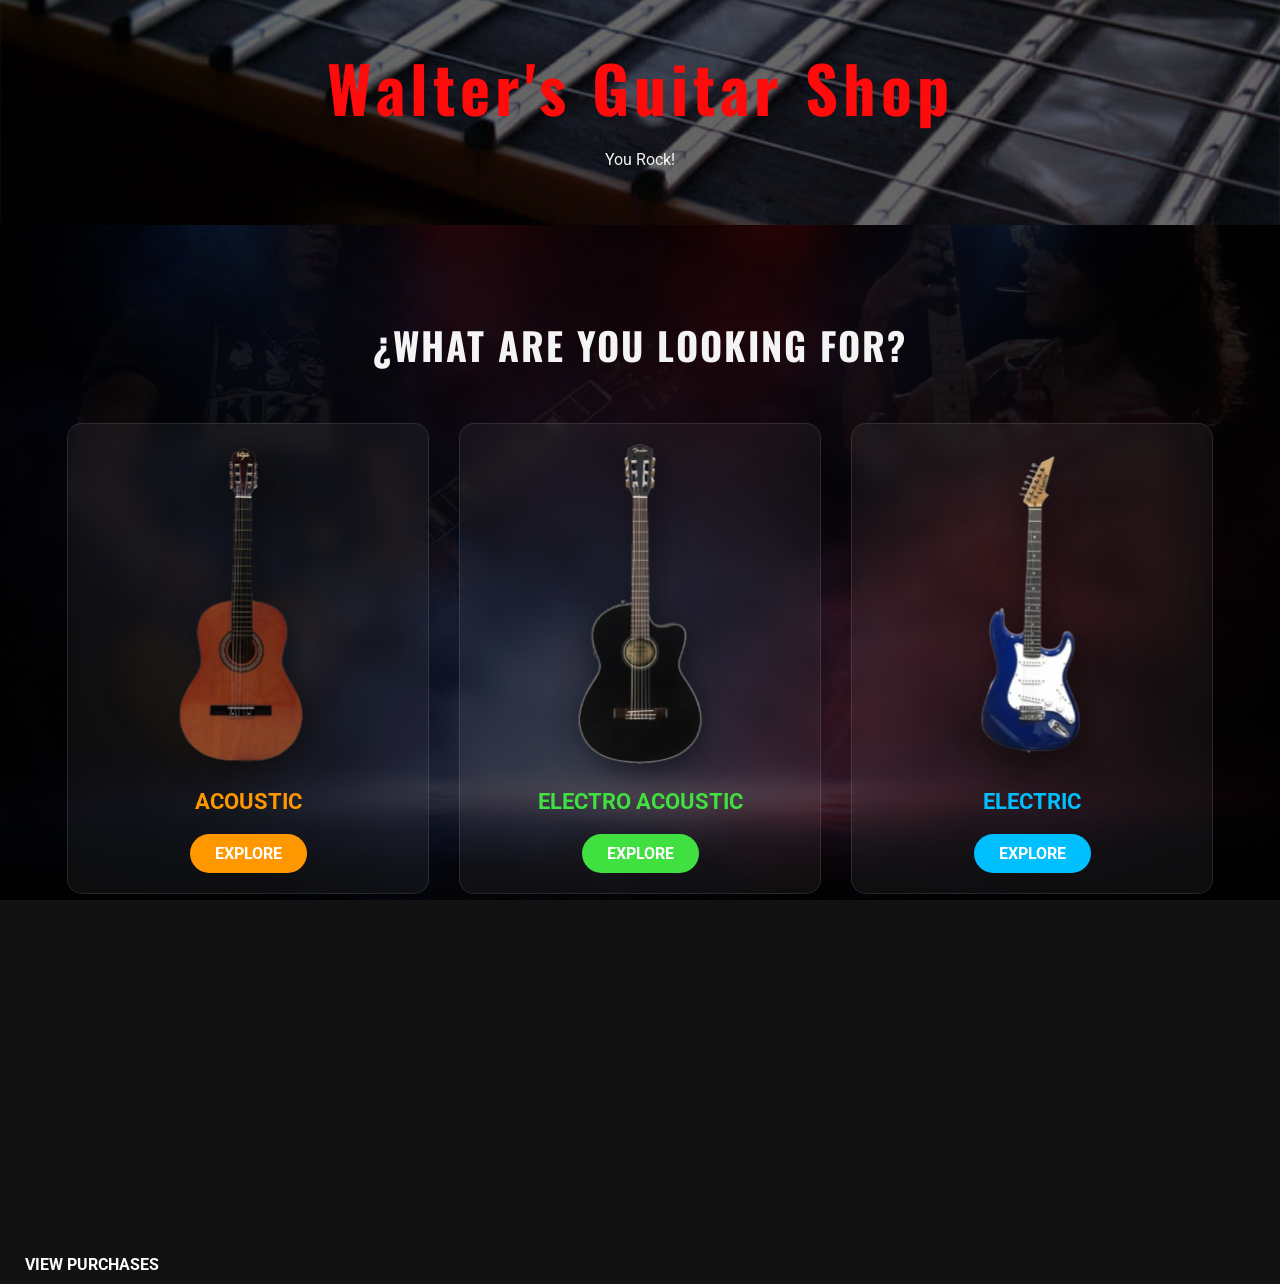
<file: index.html>
<!DOCTYPE html>
<html lang="es">
<head>
    <meta charset="UTF-8">
    <meta name="viewport" content="width=device-width, initial-scale=1.0">
    <title>| Walter's Guitar Shop |</title>
    <link rel="stylesheet" href="styles/styles.css">
    <link rel="stylesheet" href="/styles/responsive.css">
    <link href="https://fonts.googleapis.com/css2?family=Oswald:wght@400;700&family=Roboto:wght@300;400&display=swap" rel="stylesheet">
</head>
<body>

    <header>
        <div>
            <h1>Walter's Guitar Shop</h1>
            <p>You Rock!</p>
        </div>
    </header>

    <section class="guita">
        <h2 class="section-title">¿WHAT ARE YOU LOOKING FOR?</h2>

        <div class="contenedor-guitarras">

            <div class="card">
                <div class="card-image">
                    <a href="content/ac.html">
                        <img src="images/acoustic.png" alt="Acoustic Guitar">
                    </a>
                </div>
                <div class="card-info">
                    <p class="acoustic">ACOUSTIC</p>
                    <a href="content/ac.html" class="boton boton-acoustic">Explore</a>
                </div>
            </div>

            <div class="card">
                <div class="card-image">
                    <a href="content/ea.html">
                        <img src="images/electro.png" alt="Electro Acoustic">
                    </a>
                </div>
                <div class="card-info">
                    <p class="electro">ELECTRO ACOUSTIC</p>
                    <a href="content/ea.html" class="boton boton-electro">Explore</a>
                </div>
            </div>

            <div class="card">
                <div class="card-image">
                    <a href="content/el.html">
                        <img src="images/electric.png" alt="Electric Guitar">
                    </a>
                </div>
                <div class="card-info">
                    <p class="electric">ELECTRIC</p>
                    <a href="content/el.html" class="boton boton-electric">Explore</a>
                </div>
            </div>

        </div>
    </section>


    <a href="content/historial.html" class="boton">
        View Purchases
    </a>
    
    <script src="jvscript/script.js"></script>
</body>
</html>
</file>
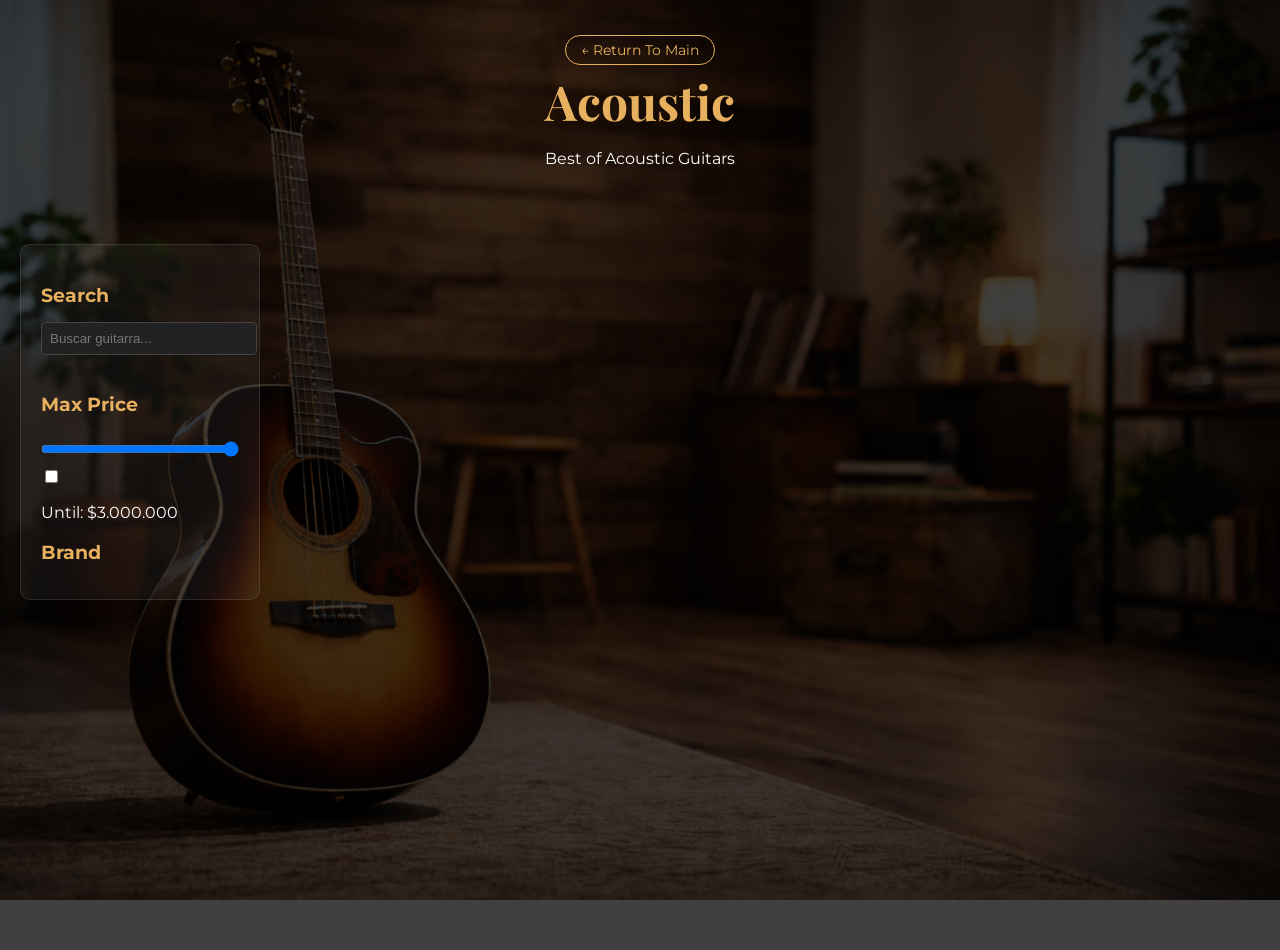
<file: content/ac.html>
<!DOCTYPE html>
<html lang="es">
<head>
    <meta charset="UTF-8">
    <meta name="viewport" content="width=device-width, initial-scale=1.0">
    <title>Acoustic Collection | Walter's Guitar Shop</title>
    <link rel="stylesheet" href="../styles/acstyle.css">
    <link rel="stylesheet" href="/styles/responsive.css">
    <link href="https://fonts.googleapis.com/css2?family=Montserrat:wght@400;700&family=Playfair+Display:wght@700&display=swap" rel="stylesheet">
</head>

<body>
    <div class="transparencia">
        <header>
            <a href="../index.html" class="volver-inicio">← Return To Main</a>
            <h1>Acoustic</h1>

            <p class="subtitle">
                Best of Acoustic Guitars
            </p>
        </header>


        <main class="contenedor-principal">
            <aside class="sidebar">
                <div class="sidebar-caja">
                    <h3>Search</h3>
                    <input id="searchInput" type="text" placeholder="Buscar guitarra...">
                    
                    <h3>Max Price</h3>
                    <input 
                        type="range"
                        id="priceSlider"
                        min="0"
                        max="3000000"
                        step="50000"
                        value="3000000"
                    >
                    <label>
                        <input type="checkbox" id="activarPrecio">
                    </label>
                    
                    <p> Until: <span id="priceValue">$3.000.000</span> </p>
                    <h3>Brand</h3>
                    <div id="brandFilters"></div>
                </div>
            </aside>

            <div class="contenido">
                <section class="productos" id="contenedor-guitarras"></section>
                <div id="paginacion" class="paginacion"></div>
            </div>
        </main>

    </div>
    <script src="../jvscript/script.js"></script>
</body>
</html>
</file>
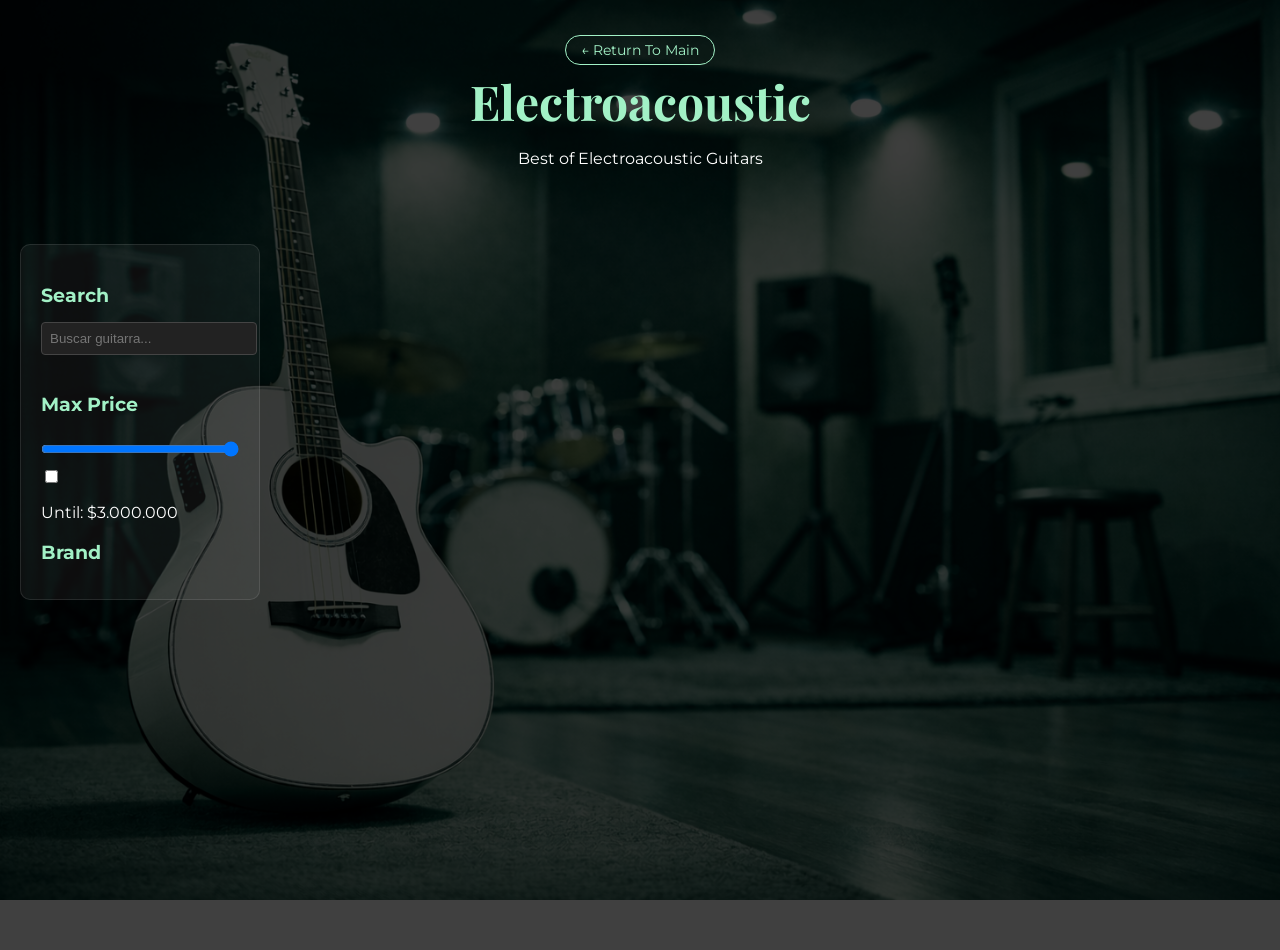
<file: content/ea.html>
<!DOCTYPE html>
<html lang="es">
<head>
    <meta charset="UTF-8">
    <meta name="viewport" content="width=device-width, initial-scale=1.0">
    <title>Electroacoustic Collection | Walter's Guitar Shop</title>
    <link rel="stylesheet" href="../styles/eastyle.css">
    <link rel="stylesheet" href="/styles/responsive.css">
    <link href="https://fonts.googleapis.com/css2?family=Montserrat:wght@400;700&family=Playfair+Display:wght@700&display=swap" rel="stylesheet">
</head>
<body>
    <div class="transparencia">
        <header>
            <a href="../index.html" class="volver-inicio">← Return To Main</a>
            <h1>Electroacoustic</h1>

            <p class="subtitle">
                Best of Electroacoustic Guitars
            </p>
        </header>


        <main class="contenedor-principal">
            <aside class="sidebar">
                <div class="sidebar-caja">
                    <h3>Search</h3>
                    <input 
                        id="searchInput" 
                        type="text" 
                        placeholder="Buscar guitarra..."
                    >
                    
                    <h3>Max Price</h3>
                    <input 
                        type="range"
                        id="priceSlider"
                        min="0"
                        max="3000000"
                        step="50000"
                        value="3000000"
                    >
                    <label>
                        <input type="checkbox" id="activarPrecio">
                    </label>
                    <p> Until: <span id="priceValue">$3.000.000</span> </p>
                    <h3>Brand</h3>
                    <div id="brandFilters"></div>
                </div>
            </aside>

            <div class="contenido">
                <section class="productos" id="contenedor-guitarras"></section>
                <div id="paginacion" class="paginacion"></div>
            </div>
        </main>

    </div>
    <script src="../jvscript/script.js"></script>
</body>
</html>


<!--
<div class="card">
    <div class="imagen">
        <img src="../Acoustics/8.png" alt="Gibson L-00">
        <div class="badge">Premium</div>
    </div>
    <div class="info">
        <h4 class="guitar-name">Gibson L-00 Special Vino Tinto</h4>
        <p class="price gold">$9.499.050</p>
        <button class="buy-btn">Añadir al carrito</button>
    </div>
</div>
-->
</file>
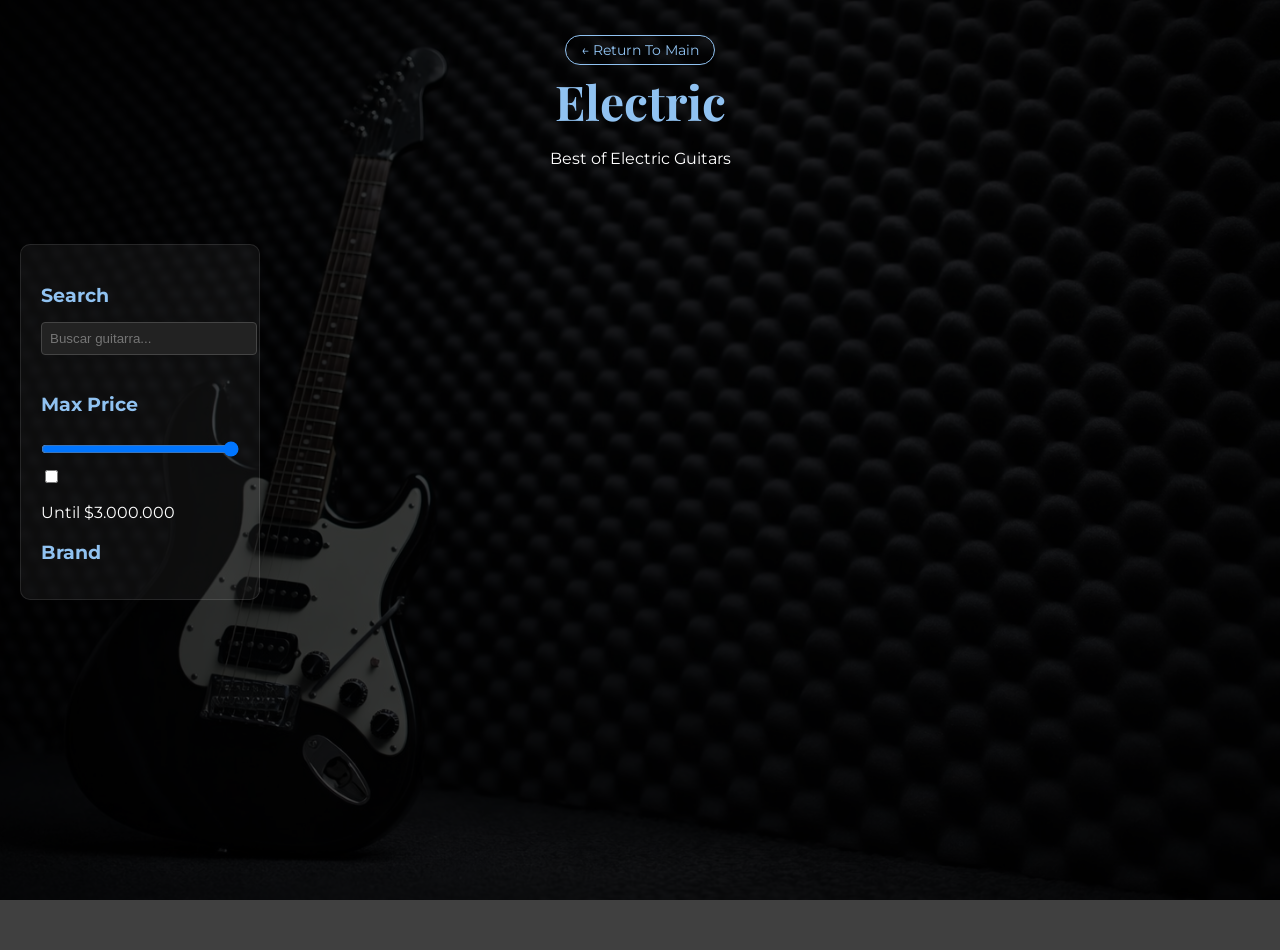
<file: content/el.html>
<!DOCTYPE html>
<html lang="es">
<head>
    <meta charset="UTF-8">
    <meta name="viewport" content="width=device-width, initial-scale=1.0">
    <title>Electroacoustic Collection | Walter's Guitar Shop</title>
    <link rel="stylesheet" href="../styles/elstyle.css">
    <link rel="stylesheet" href="/styles/responsive.css">
    <link href="https://fonts.googleapis.com/css2?family=Montserrat:wght@400;700&family=Playfair+Display:wght@700&display=swap" rel="stylesheet">
</head>
<body>
    <div class="transparencia">
        <header>
            <a href="../index.html" class="volver-inicio">← Return To Main</a>
            <h1>Electric</h1>

            <p class="subtitle">
                Best of Electric Guitars
            </p>
        </header>


        <main class="contenedor-principal">
            <aside class="sidebar">
                <div class="sidebar-caja">
                    <h3>Search</h3>
                    <input 
                        id="searchInput" 
                        type="text" 
                        placeholder="Buscar guitarra..."
                    >
                    
                    <h3>Max Price</h3>
                    <input 
                        type="range"
                        id="priceSlider"
                        min="0"
                        max="3000000"
                        step="50000"
                        value="3000000"
                    >
                    <label>
                        <input type="checkbox" id="activarPrecio">
                    </label>
                    <p> Until <span id="priceValue">$3.000.000</span> </p>
                    <h3>Brand</h3>
                    <div id="brandFilters"></div>
                </div>
            </aside>

            <div class="contenido">
                <section class="productos" id="contenedor-guitarras"></section>
                <div id="paginacion" class="paginacion"></div>
            </div>
        </main>

    </div>
    <script src="../jvscript/script.js"></script>
</body>
</html>
</file>
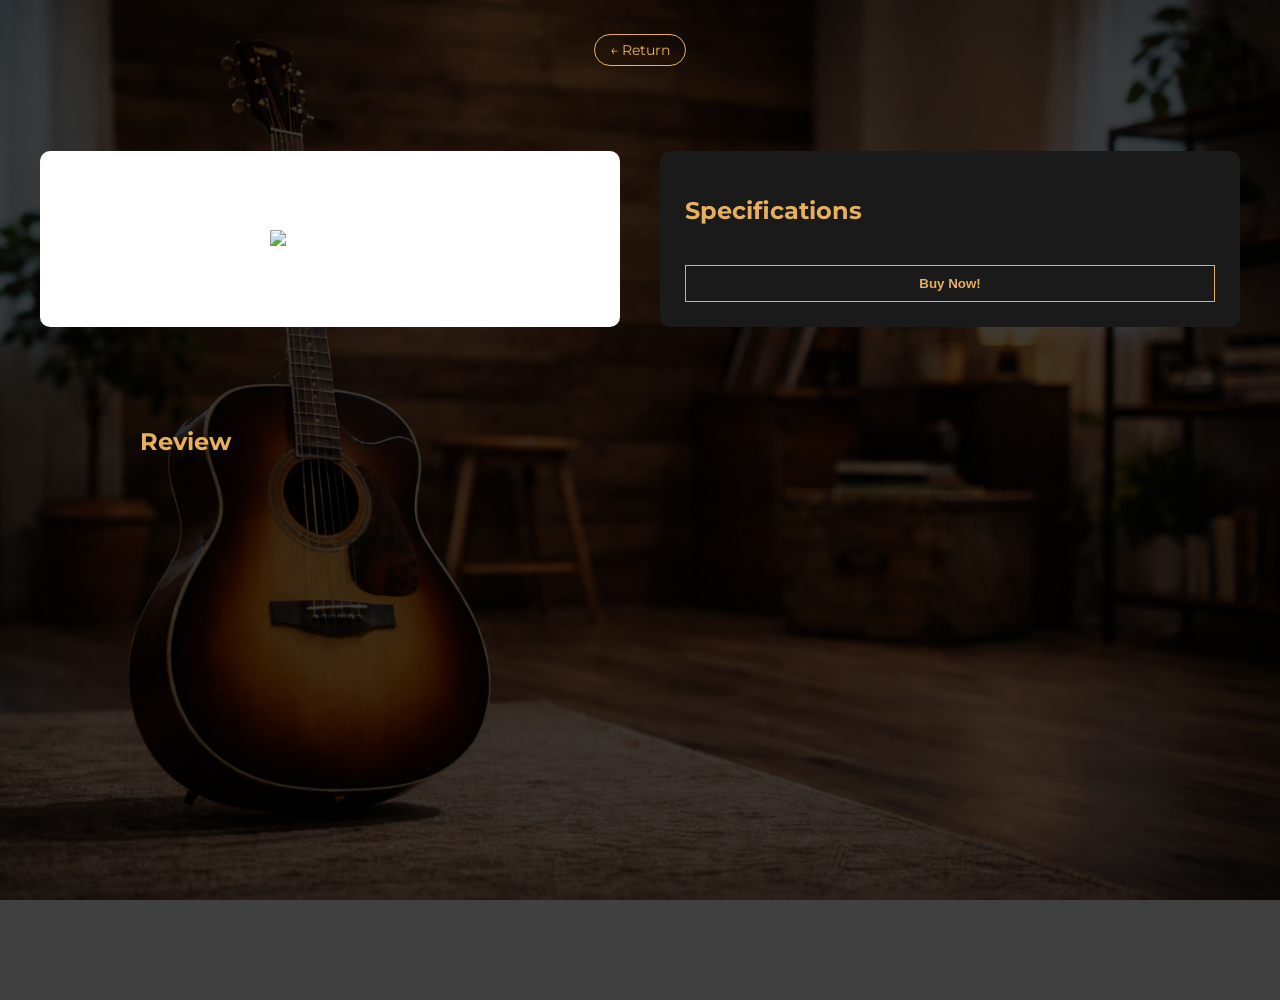
<file: content/products/product-acoustic.html>
<!DOCTYPE html>
<html lang="es">
<head>
    <meta charset="UTF-8">
    <title>Guitar Details</title>
    <link rel="stylesheet" href="../../styles/productstyles/prAcoust.css">
    <link rel="stylesheet" href="/styles/responsive.css">
    <link href="https://fonts.googleapis.com/css2?family=Montserrat:wght@400;700&family=Playfair+Display:wght@700&display=swap" rel="stylesheet">
</head>

<body>
    <div class="transparencia">
        <header>
            <a href="/content/ac.html" class="volver-inicio">← Return</a>
            <h1 id="guitarTitle"></h1>
        </header>
        <main class="product-layout">

            <div class="image-box">
                <img id="guitarImage" alt="Guitar image">
            </div>
            <div class="spec-box">
                <h2>Specifications</h2>
                <ul id="specs">
                    <!-- se generan con JS -->
                </ul>
                <button class="buy-btn">Buy Now!</button>
            </div>
        </main>

        <section class="video-box">
            <h2>Review</h2>
            <iframe id="reviewVideo" width="100%" height="400" frameborder="0" allowfullscreen
            allow="accelerometer; autoplay; clipboard-write; encrypted-media; gyroscope; picture-in-picture"></iframe>
        </section>
        
    </div>
    <script src="../../jvscript/product.js"></script>
</body>
</html>
</file>
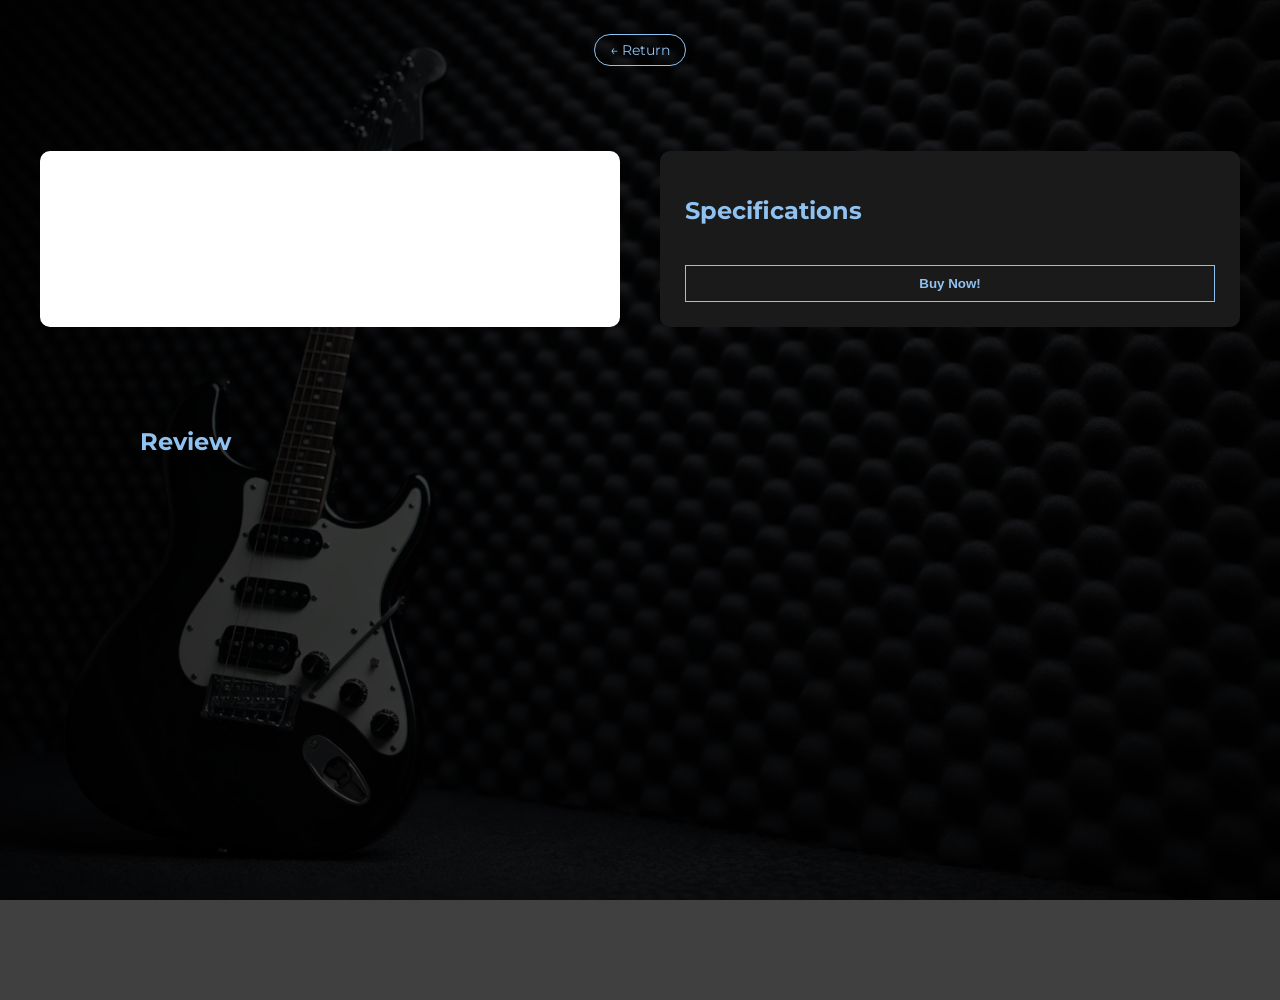
<file: content/products/product-electric.html>
<!DOCTYPE html>
<html lang="es">
<head>
    <meta charset="UTF-8">
    <title>Guitar Details</title>
    <link rel="stylesheet" href="../../styles/productstyles/prElectri.css">
    <link rel="stylesheet" href="/styles/responsive.css">
    <link href="https://fonts.googleapis.com/css2?family=Montserrat:wght@400;700&family=Playfair+Display:wght@700&display=swap" rel="stylesheet">
</head>
<body>

    <div class="transparencia">

        <header>
            <a href="/content/el.html" class="volver-inicio">← Return</a>
            <h1 id="guitarTitle"></h1>
        </header>

            <main class="product-layout">
                <div class="image-box">
                    <img id="guitarImage">
                </div>

                <div class="spec-box">
                    <h2>Specifications</h2>
                    <!-- se generan con JS -->
                    <ul id="specs">
                        
                    </ul>
                    <button class="buy-btn">Buy Now!</button>
                </div>
            </main>

        <section class="video-box">
            <h2>Review</h2>
            <iframe id="reviewVideo" width="100%" height="400" frameborder="0" allowfullscreen
            allow="accelerometer; autoplay; clipboard-write; encrypted-media; gyroscope; picture-in-picture"></iframe>
        </section>

    </div>

<script src="../../jvscript/product.js"></script>

</body>
</html>
</file>
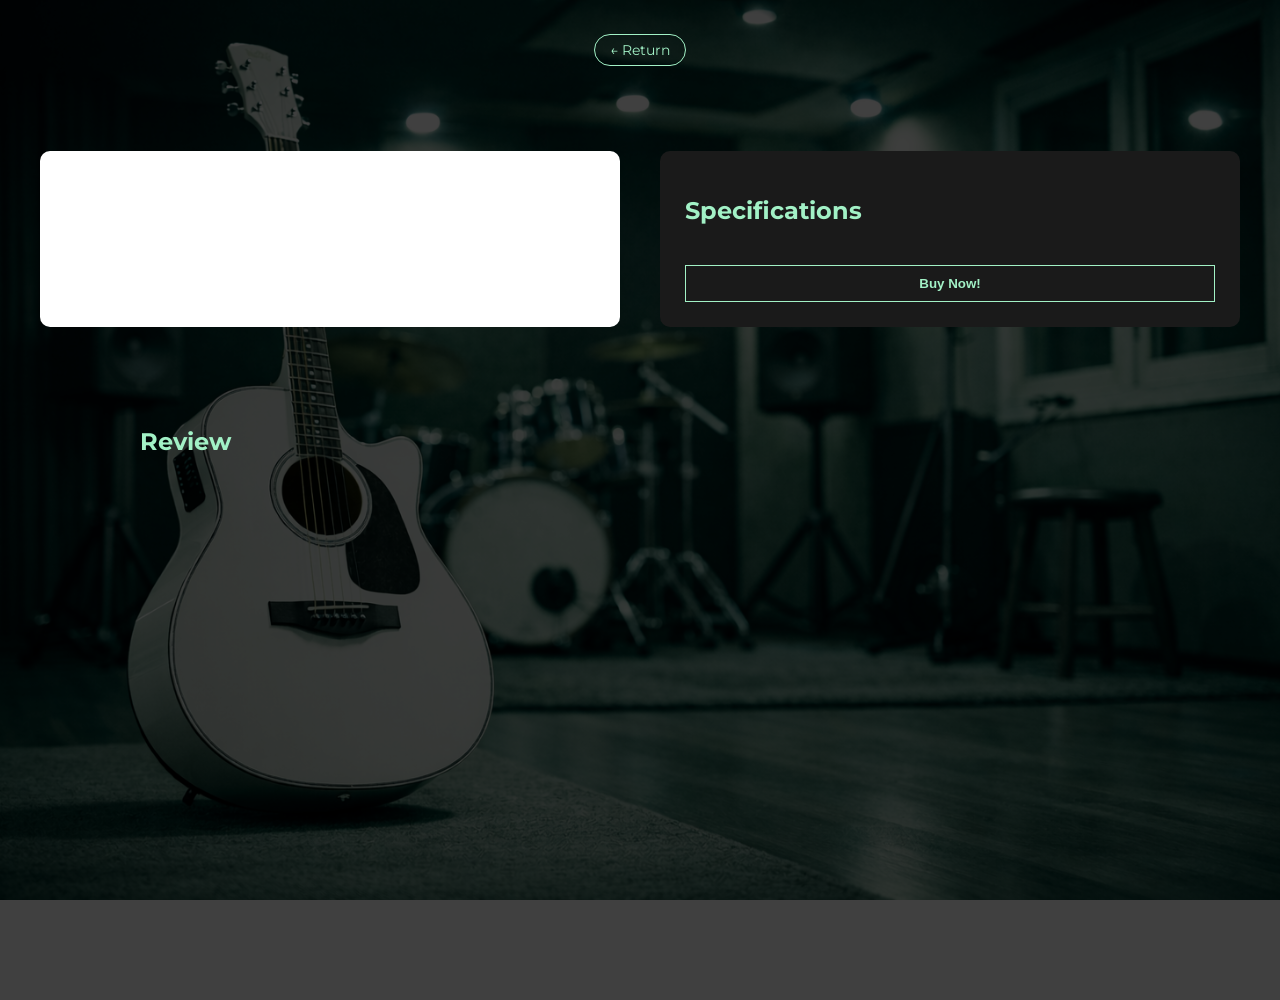
<file: content/products/product-electroacoustic.html>
<!DOCTYPE html>
<html lang="es">
<head>
    <meta charset="UTF-8">
    <title>Guitar Details</title>
    <link rel="stylesheet" href="../../styles/productstyles/prElectro.css">
    <link rel="stylesheet" href="/styles/responsive.css">
    <link href="https://fonts.googleapis.com/css2?family=Montserrat:wght@400;700&family=Playfair+Display:wght@700&display=swap" rel="stylesheet">
</head>
<body>

    <div class="transparencia">

        <header>
            <a href="/content/ea.html" class="volver-inicio">← Return</a>
            <h1 id="guitarTitle"></h1>
        </header>

            <main class="product-layout">
                <div class="image-box">
                    <img id="guitarImage">
                </div>

                <div class="spec-box">
                    <h2>Specifications</h2>
                    <!-- se generan con JS -->
                    <ul id="specs">
                        
                    </ul>
                    <button class="buy-btn">Buy Now!</button>
                </div>
            </main>

        <section class="video-box">
            <h2>Review</h2>
            <iframe id="reviewVideo" width="100%" height="400" frameborder="0" allowfullscreen
            allow="accelerometer; autoplay; clipboard-write; encrypted-media; gyroscope; picture-in-picture"></iframe>
        </section>

    </div>

<script src="../../jvscript/product.js"></script>

</body>
</html>
</file>
<file: styles/styles.css>
/* Variables para los cambios de de color */
:root {
    --primary-red: #ff0b0b;
    --acoustic-orange: #ff9800;
    --electro-green: #40e040;
    --electric-blue: #00bfff;
    --dark-bg: rgba(0, 0, 0, 0.7);
}

body {
    margin: 0;
    font-family: 'Roboto', sans-serif;
    color: #f4f4f4;
    background-color: #121212;
    overflow-x: hidden;
}

/* --- Header --- */
header {
    background-image: linear-gradient(rgba(0,0,0,0.6), rgba(0,0,0,0.6)), url("../images/Trastes.jpg");
    background-size: cover;
    background-position: center;
    height: 25vh;
    display: flex;
    flex-direction: column;
    justify-content: center;
    text-align: center;
}

header h1 {
    font-family: 'Oswald', sans-serif;
    font-size: 4rem;
    margin: 0;
    color: var(--primary-red);
    letter-spacing: 5px;
}

/* --- Section & Cards --- */
.guita {
    min-height: 100vh;
    background-image: linear-gradient(rgba(0,0,0,0.7), rgba(0,0,0,0.7)), url("../images/bckgrndfinal.png");
    background-size: cover;
    background-attachment: fixed;
    padding: 60px 20px;
    text-align: center;
}

.section-title {
    font-family: 'Oswald', sans-serif;
    font-size: 38px;
    margin-bottom: 50px;
    letter-spacing: 2px;
}

.contenedor-guitarras {
    display: flex;
    justify-content: center;
    flex-wrap: wrap;
    gap: 30px;
}

.card {
    background: rgba(255, 255, 255, 0.05);
    backdrop-filter: blur(10px);
    border: 1px solid rgba(255, 255, 255, 0.1);
    border-radius: 15px;
    padding: 20px;
    width: 320px;
    transition: all 0.4s cubic-bezier(0.175, 0.885, 0.32, 1.275);
    display: flex;
    flex-direction: column;
}

.card:hover {
    transform: translateY(-15px);
    background: rgba(255, 255, 255, 0.1);
    box-shadow: 0 20px 40px rgba(0,0,0,0.4);
}

.card img {
    width: 100%;
    height: auto;
    filter: drop-shadow(5px 5px 15px rgba(0,0,0,0.5));
    transition: 0.3s;
}

.card:hover img {
    transform: rotate(-5deg) scale(1.05);
}

/* --- Botones y Letra --- */
.card-info p {
    font-weight: bold;
    font-size: 1.4rem;
    margin: 20px 0;
}

.boton {
    display: inline-block;
    padding: 10px 25px;
    text-decoration: none;
    border-radius: 25px;
    font-weight: bold;
    color: white;
    transition: 0.3s;
    text-transform: uppercase;
}

/*-- Colores para las tarjetas --*/
.boton-acoustic { background: var(--acoustic-orange); }
.boton-electro { background: var(--electro-green); }
.boton-electric { background: var(--electric-blue); }

.acoustic { color: var(--acoustic-orange); }
.electro { color: var(--electro-green); }
.electric { color: var(--electric-blue); }


/*-- CSS para el checkout --*/
#checkoutCard {
    max-width: 400px;
    margin: auto;
    text-align: center;
}

#checkoutCard img {
    max-height: 250px;
    object-fit: contain;
}

/* CSS para el historial de compras */
.historial-fecha {
    font-size: 0.9rem;
    opacity: 0.8;
    margin-top: 5px;
}

.historial-precio {
    font-size: 1.2rem;
    font-weight: bold;
    margin: 10px 0;
}
</file>
<file: styles/responsive.css>
/* Tablets */
@media (max-width: 900px) {

    body{
        font-size:15px;
    }

    header h1{
        font-size:2.2rem;
    }

    /* layouts en grid pasan a una columna */
    .container,
    .product-layout{
        grid-template-columns:1fr !important;
    }

    /* cards de guitarras */
    .cards-container{
        grid-template-columns:repeat(2,1fr) !important;
    }

    /* imágenes de producto */
    .image-box img{
        max-height:450px;
    }

    /* videos */
    .video-box iframe{
        height:320px;
    }

}

/* Celulares */
@media (max-width:600px){

    header{
        padding:20px;
    }

    header h1{
        font-size:1.8rem;
    }

    /* cards pasan a 1 columna */
    .cards-container{
        grid-template-columns:1fr !important;
    }

    /* filtros se acomodan */
    .filters{
        flex-direction:column;
        gap:10px;
    }

    /* imágenes */
    .image-box{
        padding:15px;
    }

    .image-box img{
        max-height:350px;
    }

    /* especificaciones */
    .spec-box{
        padding:18px;
    }

    /* botones */
    .buy-btn{
        padding:10px;
        font-size:0.9rem;
    }

    /* videos */
    .video-box iframe{
        height:250px;
    }

}
</file>
<file: styles/acstyle.css>
/* Reset y Fuentes */
html, body {
    margin: 0;
    padding: 0;
    font-family: 'Montserrat', sans-serif;
    color: #fff;
    background-image: url("../images/Backgroundacoustic.png");
    background-size: cover;
    background-position: center;
    background-attachment: fixed;
}

.transparencia {
    background-color: rgba(0, 0, 0, 0.75);
    min-height: 100vh;
    padding-bottom: 50px;
}

/* Header */
header {
    text-align: center;
    padding: 40px 20px;
}

header h1 {
    font-family: 'Playfair Display', serif;
    font-size: 3rem;
    color: #e6b05f;
    margin: 10px 0;
}

.volver-inicio {
    color: #e6b05f;
    text-decoration: none;
    font-size: 0.9rem;
    border: 1px solid #e6b05f;
    padding: 5px 15px;
    border-radius: 20px;
    transition: 0.3s;
}

.volver-inicio:hover { background: #e6b05f; color: #000;}

/* Contenedor Principal */
.contenedor-principal {
    display: grid;
    grid-template-columns: 240px 1fr;
    max-width: 1400px;
    margin: 0 auto;
    gap: 20px;
    padding: 20px;
}

/* Sidebar */
.sidebar {
    width: 240px;
}

.sidebar-caja {
    background: rgba(255, 255, 255, 0.05);
    padding: 20px;
    border-radius: 10px;
    border: 1px solid rgba(255,255,255,0.1);
    position: sticky;
    top: 20px;
}

.sidebar h3 { color: #e6b05f; margin-bottom: 15px;}

.sidebar input[type="text"] {
    width: 100%;
    padding: 8px;
    background: #222;
    border: 1px solid #444;
    color: white;
    margin-bottom: 20px;
    border-radius: 4px;
}

/* Filtros de marca generados por JS */
#brandFilters label {
    display: block;
    margin-bottom: 12px;
    font-size: 0.9rem;
    cursor: pointer;
}

/* Slider precio */
#priceSlider {
    width: 100%;
    margin: 10px 0;
}

#priceSlider:disabled {
    opacity: 0.4;
    cursor: not-allowed;
}

/* Grid de Productos */
.productos {
    display: grid;
    grid-template-columns: repeat(3, 1fr);
    gap: 25px;
}

/* Tarjeta */
.card {
    background: #fff;
    border-radius: 8px;
    overflow: hidden;
    display: flex;
    flex-direction: column;
    transition: transform 0.3s ease;
}

.card:hover {transform: translateY(-8px);}

.imagen {
    height: 220px;
    background: #f4f4f4;
    padding: 15px;
    position: relative;
}

.imagen img {
    width: 100%;
    height: 100%;
    object-fit: contain;
}

.badge {
    position: absolute;
    top: 10px;
    left: 10px;
    background: #000;
    color: #e6b05f;
    padding: 4px 10px;
    font-size: 0.7rem;
    font-weight: bold;
    border-radius: 4px;
}

/* Info */
.info {
    padding: 15px;
    background: #1a1a1a;
    text-align: center;
}

.guitar-name {
    font-size: 0.9rem;
    margin: 0 0 10px 0;
    height: 40px;
    overflow: hidden;
    color: #ddd;
}

.price {
    font-size: 1.2rem;
    font-weight: bold;
    color: #e6b05f;
    margin: 10px 0;
}

.buy-btn {
    width: 100%;
    background: transparent;
    border: 1px solid #e6b05f;
    color: #e6b05f;
    padding: 8px;
    cursor: pointer;
    font-weight: bold;
    transition: 0.3s;
}

.buy-btn:hover {
    background: #e6b05f;
    color: #000;
}

.contenido {
    display: flex;
    flex-direction: column;
}

.paginacion {
    text-align: center;
    margin-top: 30px;
    text-align: center;
    width: 100%;
}

.paginacion button {
    margin: 5px;
    padding: 8px 12px;
    border: none;
    background: #333;
    color: white;
}

.paginacion button.activo {
    background: #e6b05f;
}
</file>
<file: styles/eastyle.css>
/* Reset y Fuentes */
html, body {
    margin: 0;
    padding: 0;
    font-family: 'Montserrat', sans-serif;
    color: #fff;
    background-image: url("../images/backgroundelectro.png");
    background-size: cover;
    background-position: center;
    background-attachment: fixed;
}

.transparencia {
    background-color: rgba(0, 0, 0, 0.75);
    min-height: 100vh;
    padding-bottom: 50px;
}

/* Header */
header {
    text-align: center;
    padding: 40px 20px;
}

header h1 {
    font-family: 'Playfair Display', serif;
    font-size: 3rem;
    color: rgb(162, 241, 198);
    margin: 10px 0;
}

.volver-inicio {
    color: rgb(162, 241, 198);
    text-decoration: none;
    font-size: 0.9rem;
    border: 1px solid rgb(162, 241, 198);
    padding: 5px 15px;
    border-radius: 20px;
    transition: 0.3s;
}

.volver-inicio:hover { background: rgb(162, 241, 198); color: #000; }

/* Contenedor Principal */
.contenedor-principal {
    display: grid;
    grid-template-columns: 240px 1fr;
    max-width: 1400px;
    margin: 0 auto;
    gap: 20px;
    padding: 20px;
}

/* Sidebar */
.sidebar {
    width: 240px;
}

.sidebar-caja {
    background: rgba(255, 255, 255, 0.05);
    padding: 20px;
    border-radius: 10px;
    border: 1px solid rgba(255,255,255,0.1);
    position: sticky;
    top: 20px;
}

.sidebar h3 { color: rgb(162, 241, 198); margin-bottom: 15px; }

.sidebar input[type="text"] {
    width: 100%;
    padding: 8px;
    background: #222;
    border: 1px solid #444;
    color: white;
    margin-bottom: 20px;
    border-radius: 4px;
}

/* Filtros de marca generados por JS */
#brandFilters label {
    display: block;
    margin-bottom: 12px;
    font-size: 0.9rem;
}

/* Slider precio */
#priceSlider {
    width: 100%;
    margin: 10px 0;
}

#priceSlider:disabled {
    opacity: 0.4;
    cursor: not-allowed;
}

/* Grid de Productos */
.productos {
    display: grid;
    grid-template-columns: repeat(3, 1fr);
    gap: 25px;
}

/* Tarjeta */
.card {
    background: #fff;
    border-radius: 8px;
    overflow: hidden;
    display: flex;
    flex-direction: column;
    transition: transform 0.3s ease;
}

.card:hover { transform: translateY(-8px); }

.imagen {
    height: 220px;
    background: #f4f4f4;
    padding: 15px;
    position: relative;
}

.imagen img {
    width: 100%;
    height: 100%;
    object-fit: contain;
}

.badge {
    position: absolute;
    top: 10px;
    left: 10px;
    background: #000;
    color: rgb(162, 241, 198);
    padding: 4px 10px;
    font-size: 0.7rem;
    font-weight: bold;
    border-radius: 4px;
}

/* Info */
.info {
    padding: 15px;
    background: #242e24;
    text-align: center;
    flex-grow: 1;
}

.guitar-name {
    font-size: 0.9rem;
    margin: 0 0 10px 0;
    height: 40px;
    overflow: hidden;
    color: #ddd;
}

.price {
    font-size: 1.2rem;
    font-weight: bold;
    color: rgb(162, 241, 198);
    margin: 10px 0;
}

.price.gold { color: rgb(0, 255, 115); }

.buy-btn {
    width: 100%;
    background: transparent;
    border: 1px solid rgb(162, 241, 198);
    color: rgb(162, 241, 198);
    padding: 8px;
    cursor: pointer;
    font-weight: bold;
    transition: 0.3s;
}

.buy-btn:hover {
    background: rgb(162, 241, 198);
    color: #000;
}

.contenido {
    display: flex;
    flex-direction: column;
}

.paginacion {
    text-align: center;
    margin-top: 30px;
    text-align: center;
    width: 100%;
}

.paginacion button {
    margin: 5px;
    padding: 8px 12px;
    cursor: pointer;
    border: none;
    background: #333;
    color: white;
}

.paginacion button.activo {
    background: rgb(162, 241, 198);
}
</file>
<file: styles/elstyle.css>
/* Reset y Fuentes */
html, body {
    margin: 0;
    padding: 0;
    font-family: 'Montserrat', sans-serif;
    color: #fff;
    background-image: url("../images/Backgroundelectric.png");
    background-size: cover;
    background-position: center;
    background-attachment: fixed;
}

.transparencia {
    background-color: rgba(0, 0, 0, 0.75);
    min-height: 100vh;
    padding-bottom: 50px;
}

/* Header */
header {
    text-align: center;
    padding: 40px 20px;
}

header h1 {
    font-family: 'Playfair Display', serif;
    font-size: 3rem;
    color: rgb(144, 194, 241);
    margin: 10px 0;
}

.volver-inicio {
    color: rgb(144, 194, 241);
    text-decoration: none;
    font-size: 0.9rem;
    border: 1px solid rgb(144, 194, 241);
    padding: 5px 15px;
    border-radius: 20px;
    transition: 0.3s;
}
.volver-inicio:hover { background: rgb(144, 194, 241); color: #000; }

/* Contenedor Principal */
.contenedor-principal {
    display: grid;
    grid-template-columns: 240px 1fr;
    max-width: 1400px;
    margin: 0 auto;
    gap: 20px;
    padding: 20px;
}

/* Sidebar */
.sidebar {
    width: 240px;
}

.sidebar-caja {
    background: rgba(255, 255, 255, 0.05);
    padding: 20px;
    border-radius: 10px;
    border: 1px solid rgba(255,255,255,0.1);
    position: sticky;
    top: 20px;
}

.sidebar h3 { color: rgb(144, 194, 241); margin-bottom: 15px; }

.sidebar input[type="text"] {
    width: 100%;
    padding: 8px;
    background: #222;
    border: 1px solid #444;
    color: white;
    margin-bottom: 20px;
    border-radius: 4px;
}

/* Filtros de marca generados por JS */
#brandFilters label {
    display: block;
    margin-bottom: 12px;
    font-size: 0.9rem;
}

/* Slider precio */
#priceSlider {
    width: 100%;
    margin: 10px 0;
}

#priceSlider:disabled {
    opacity: 0.4;
    cursor: not-allowed;
}

/* Grid de Productos */
.productos {
    display: grid;
    grid-template-columns: repeat(3, 1fr);
    gap: 25px;
}

/* Tarjeta */
.card {
    background: #fff;
    border-radius: 8px;
    overflow: hidden;
    display: flex;
    flex-direction: column;
    transition: transform 0.3s ease;
}

.card:hover { transform: translateY(-8px); }

.imagen {
    height: 220px;
    background: #f4f4f4;
    padding: 15px;
    position: relative;
}

.imagen img {
    width: 100%;
    height: 100%;
    object-fit: contain;
}

.badge {
    position: absolute;
    top: 10px;
    left: 10px;
    background: #000;
    color: rgb(144, 194, 241);
    padding: 4px 10px;
    font-size: 0.7rem;
    font-weight: bold;
    border-radius: 4px;
}

/* Info */
.info {
    padding: 15px;
    background: #0d1116;
    text-align: center;
    flex-grow: 1;
}

.guitar-name {
    font-size: 0.9rem;
    margin: 0 0 10px 0;
    height: 40px;
    overflow: hidden;
    color: #ddd;
}

.price {
    font-size: 1.2rem;
    font-weight: bold;
    color: rgb(144, 194, 241);
    margin: 10px 0;
}

.price.gold { color: rgb(47, 150, 247); }

.buy-btn {
    width: 100%;
    background: transparent;
    border: 1px solid rgb(144, 194, 241);
    color: rgb(144, 194, 241);
    padding: 8px;
    cursor: pointer;
    font-weight: bold;
    transition: 0.3s;
}

.buy-btn:hover {
    background: rgb(144, 194, 241);
    color: #000;
}

.contenido {
    display: flex;
    flex-direction: column;
}

.paginacion {
    text-align: center;
    margin-top: 30px;
    text-align: center;
    width: 100%;
}

.paginacion button {
    margin: 5px;
    padding: 8px 12px;
    cursor: pointer;
    border: none;
    background: #333;
    color: white;
}

.paginacion button.activo {
    background: rgb(144, 194, 241);
}
</file>
<file: styles/productstyles/prAcoust.css>
body{
    margin:0;
    font-family:'Montserrat',sans-serif;
    color:white;
    background-image:url("../../images/Backgroundacoustic.png");
    background-size:cover;
    background-position:center;
    background-attachment:fixed;
}

.transparencia{
    background:rgba(0,0,0,0.75);
    min-height:100vh;
    padding-bottom:60px;
}

header{
    text-align:center;
    padding:40px;
}

header h1{
    font-family:'Playfair Display',serif;
    font-size:3rem;
    color:#e6b05f;
}

.volver-inicio{
    color:#e6b05f;
    text-decoration:none;
    border:1px solid #e6b05f;
    padding:6px 15px;
    border-radius:20px;
    font-size:0.9rem;
}

/* LAYOUT PRINCIPAL */
.product-layout{
    max-width:1200px;
    margin:auto;
    display:grid;
    grid-template-columns:1fr 1fr;
    gap:40px;
    padding:20px;
}
/* CAJA DE IMAGEN */
.image-box{
    background:white;
    border-radius:10px;
    padding:30px;
    display:flex;
    align-items:center;
    justify-content:center;
}
/* IMAGEN DEL PRODUCTO */
.image-box img{
    width:auto;
    max-height:600px;
    max-width:100%;
    object-fit:contain;
}
/* ESPECIFICACIONES */
.spec-box{
    background:#1a1a1a;
    border-radius:10px;
    padding:25px;
}

.spec-box h2{
    color:#e6b05f;
}

.spec-box ul{
    list-style:none;
    padding:0;
}

.spec-box li{
    margin-bottom:12px;
    border-bottom:1px solid rgba(255,255,255,0.1);
    padding-bottom:6px;
}
/* BOTON */
.buy-btn{
    width:100%;
    margin-top:20px;
    background:transparent;
    border:1px solid #e6b05f;
    color:#e6b05f;
    padding:10px;
    font-weight:bold;
    cursor:pointer;
    transition:0.3s;
}

.buy-btn:hover{
    background:#e6b05f;
    color:black;
}

/* VIDEO */
.video-box{
    max-width:1000px;
    margin:40px auto;
    padding:20px;
}

.video-box h2{
    color:#e6b05f;
    margin-bottom:20px;
}

.video-box iframe{
    border-radius:10px;
}
</file>
<file: styles/productstyles/prElectri.css>
body{
    margin:0;
    font-family:'Montserrat',sans-serif;
    color:white;
    background-image: url("../../images/Backgroundelectric.png");
    background-size:cover;
    background-position:center;
    background-attachment:fixed;
}

.transparencia{
    background:rgba(0,0,0,0.75);
    min-height:100vh;
    padding-bottom:60px;
}

header{
    text-align:center;
    padding:40px;
}

header h1{
    font-family:'Playfair Display',serif;
    font-size:3rem;
    color:rgb(144, 194, 241);
}

.volver-inicio{
    color:rgb(144, 194, 241);
    text-decoration:none;
    border:1px solid rgb(144, 194, 241);
    padding:6px 15px;
    border-radius:20px;
    font-size:0.9rem;
}
/* LAYOUT PRINCIPAL */
.product-layout{
    max-width:1200px;
    margin:auto;
    display:grid;
    grid-template-columns:1fr 1fr;
    gap:40px;
    padding:20px;
}
/* CAJA DE IMAGEN */
.image-box{
    background:white;
    border-radius:10px;
    padding:30px;
    display:flex;
    align-items:center;
    justify-content:center;
}
/* IMAGEN DEL PRODUCTO */
.image-box img{
    max-width:100%;
    max-height:500px;
    object-fit:contain;
}
/* ESPECIFICACIONES */
.spec-box{
    background:#1a1a1a;
    border-radius:10px;
    padding:25px;
}

.spec-box h2{
    color:rgb(144, 194, 241);
}

.spec-box ul{
    list-style:none;
    padding:0;
}

.spec-box li{
    margin-bottom:12px;
    border-bottom:1px solid rgba(255,255,255,0.1);
    padding-bottom:6px;
}
/* BOTÓN */
.buy-btn{
    width:100%;
    margin-top:20px;
    background:transparent;
    border:1px solid rgb(144, 194, 241);
    color:rgb(144, 194, 241);
    padding:10px;
    font-weight:bold;
    cursor:pointer;
}

.buy-btn:hover{
    background:rgb(144, 194, 241);
    color:black;
}

/* VIDEO */
.video-box{
    max-width:1000px;
    margin:40px auto;
    padding:20px;
}

.video-box h2{
    color:rgb(144, 194, 241);
    margin-bottom:20px;
}

.video-box iframe{
    border-radius:10px;
}
</file>
<file: styles/productstyles/prElectro.css>
body{
    margin:0;
    font-family:'Montserrat',sans-serif;
    color:white;
    background-image: url("../../images/backgroundelectro.png");
    background-size:cover;
    background-position:center;
    background-attachment:fixed;
}

.transparencia{
    background:rgba(0,0,0,0.75);
    min-height:100vh;
    padding-bottom:60px;
}

header{
    text-align:center;
    padding:40px;
}

header h1{
    font-family:'Playfair Display',serif;
    font-size:3rem;
    color:rgb(162, 241, 198);
}

.volver-inicio{
    color:rgb(162, 241, 198);
    text-decoration:none;
    border:1px solid rgb(162, 241, 198);
    padding:6px 15px;
    border-radius:20px;
    font-size:0.9rem;
}
/* LAYOUT PRINCIPAL */
.product-layout{
    max-width:1200px;
    margin:auto;
    display:grid;
    grid-template-columns:1fr 1fr;
    gap:40px;
    padding:20px;
}
/* CAJA DE IMAGEN */
.image-box{
    background:white;
    border-radius:10px;
    padding:30px;
    display:flex;
    align-items:center;
    justify-content:center;
}
/* IMAGEN DEL PRODUCTO */
.image-box img{
    max-width:100%;
    max-height:500px;
    object-fit:contain;
}
/* ESPECIFICACIONES */
.spec-box{
    background:#1a1a1a;
    border-radius:10px;
    padding:25px;
}

.spec-box h2{
    color:rgb(162, 241, 198);
}

.spec-box ul{
    list-style:none;
    padding:0;
}

.spec-box li{
    margin-bottom:12px;
    border-bottom:1px solid rgba(255,255,255,0.1);
    padding-bottom:6px;
}
/* BOTÓN */
.buy-btn{
    width:100%;
    margin-top:20px;
    background:transparent;
    border:1px solid rgb(162, 241, 198);
    color:rgb(162, 241, 198);
    padding:10px;
    font-weight:bold;
    cursor:pointer;
}

.buy-btn:hover{
    background:rgb(162, 241, 198);
    color:black;
}

/* VIDEO */
.video-box{
    max-width:1000px;
    margin:40px auto;
    padding:20px;
}

.video-box h2{
    color:rgb(162, 241, 198);
    margin-bottom:20px;
}

.video-box iframe{
    border-radius:10px;
}
</file>
